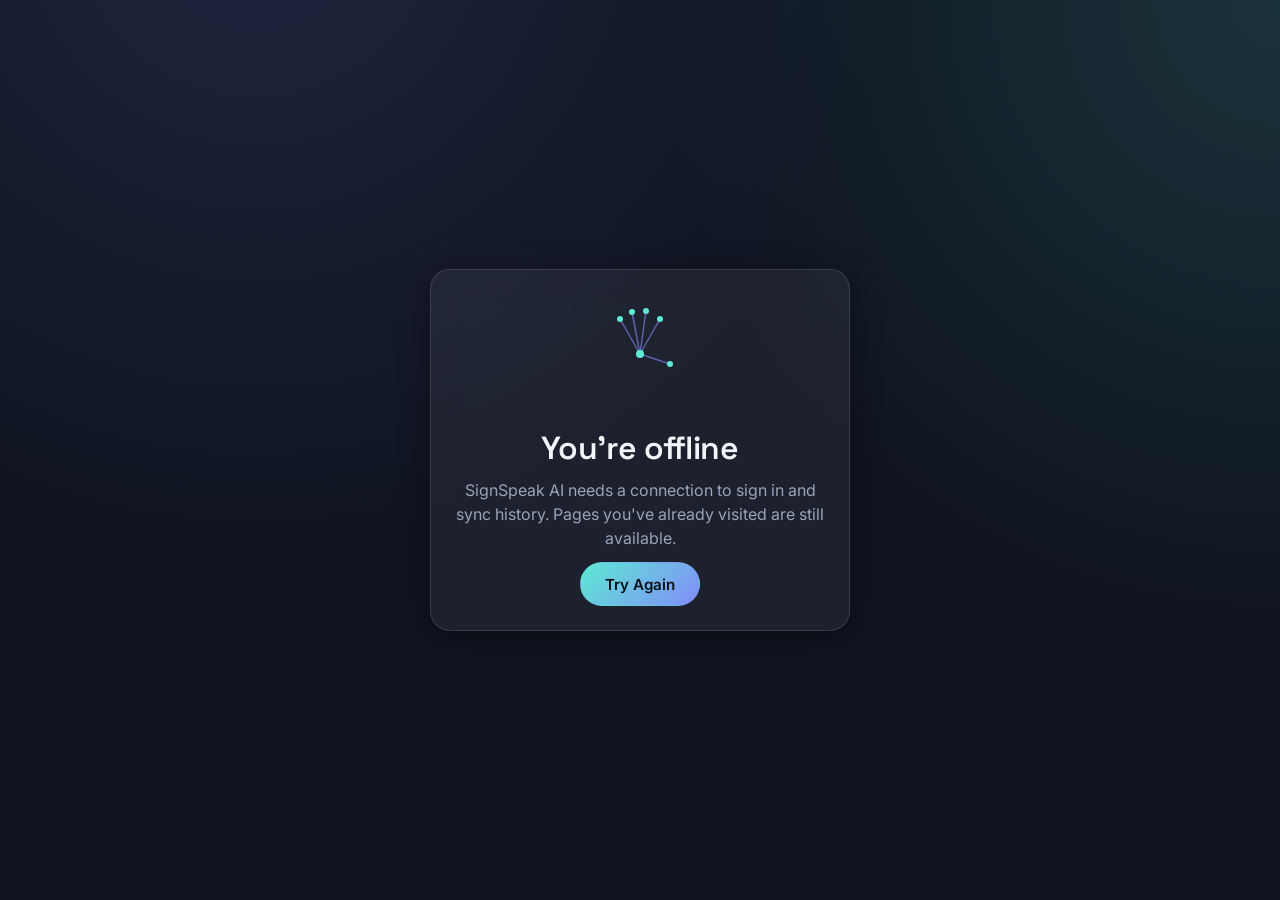
<file: offline.html>
<!DOCTYPE html>
<html lang="en">
<head>
<meta charset="UTF-8" />
<meta name="viewport" content="width=device-width, initial-scale=1, viewport-fit=cover" />
<title>You're Offline — SignSpeak AI</title>
<meta name="theme-color" content="#0F1420" />
<link rel="stylesheet" href="./css/base.css" />
<link rel="stylesheet" href="./css/components.css" />
<link rel="stylesheet" href="./css/layout.css" />
</head>
<body>
<main class="auth-page">
  <div class="auth-card card" style="text-align:center;">
    <svg class="hand-motif" viewBox="0 0 120 120" aria-hidden="true" style="margin:0 auto var(--space-4);">
      <line x1="60" y1="60" x2="40" y2="25" /><line x1="60" y1="60" x2="52" y2="18" />
      <line x1="60" y1="60" x2="66" y2="17" /><line x1="60" y1="60" x2="80" y2="25" />
      <line x1="60" y1="60" x2="90" y2="70" />
      <circle class="pulse" cx="60" cy="60" r="4" /><circle cx="40" cy="25" r="3" />
      <circle cx="52" cy="18" r="3" /><circle cx="66" cy="17" r="3" />
      <circle cx="80" cy="25" r="3" /><circle cx="90" cy="70" r="3" />
    </svg>
    <h1>You're offline</h1>
    <p>SignSpeak AI needs a connection to sign in and sync history. Pages you've already visited are still available.</p>
    <button class="btn btn--primary" onclick="location.reload()">Try Again</button>
  </div>
</main>
</body>
</html>
</file>
<file: css/base.css>
/* ============================================================
   css/base.css
   Design tokens, resets, theme variables (dark/light/high-contrast)
   ============================================================ */

@import url('https://fonts.googleapis.com/css2?family=Space+Grotesk:wght@500;600;700&family=Inter:wght@400;500;600;700&family=JetBrains+Mono:wght@500&display=swap');

/* ---------- Design tokens ---------- */
:root {
  /* Brand palette */
  --color-bg: #0F1420;
  --color-bg-elevated: #161D2E;
  --color-surface: rgba(255, 255, 255, 0.06);
  --color-surface-strong: rgba(255, 255, 255, 0.1);
  --color-border: rgba(255, 255, 255, 0.12);

  --color-accent: #5EEAD4;       /* teal — "signal detected" */
  --color-accent-strong: #2DD4BF;
  --color-accent-soft: rgba(94, 234, 212, 0.14);

  --color-secondary: #818CF8;    /* indigo-violet — AI/tech */
  --color-secondary-soft: rgba(129, 140, 248, 0.14);

  --color-warn: #FBBF24;
  --color-danger: #F87171;
  --color-success: #4ADE80;

  --color-text: #F3F5F9;
  --color-text-muted: #9AA4B8;
  --color-text-faint: #626D82;

  /* Typography */
  --font-display: 'Space Grotesk', ui-sans-serif, system-ui, sans-serif;
  --font-body: 'Inter', ui-sans-serif, system-ui, sans-serif;
  --font-mono: 'JetBrains Mono', ui-monospace, monospace;

  /* Spacing scale */
  --space-1: 4px;
  --space-2: 8px;
  --space-3: 12px;
  --space-4: 16px;
  --space-5: 24px;
  --space-6: 32px;
  --space-7: 48px;
  --space-8: 64px;

  /* Radius */
  --radius-sm: 8px;
  --radius-md: 14px;
  --radius-lg: 20px;
  --radius-full: 999px;

  /* Shadow / glass */
  --shadow-card: 0 8px 30px rgba(0, 0, 0, 0.35);
  --blur-glass: blur(16px);

  /* Motion */
  --ease-out: cubic-bezier(0.16, 1, 0.3, 1);
  --dur-fast: 150ms;
  --dur-base: 250ms;

  color-scheme: dark;
}

/* ---------- Light theme override ---------- */
[data-theme='light'] {
  --color-bg: #F6F7FB;
  --color-bg-elevated: #FFFFFF;
  --color-surface: rgba(15, 20, 32, 0.04);
  --color-surface-strong: rgba(15, 20, 32, 0.07);
  --color-border: rgba(15, 20, 32, 0.1);

  --color-accent-soft: rgba(45, 212, 191, 0.12);
  --color-secondary-soft: rgba(129, 140, 248, 0.12);

  --color-text: #171B26;
  --color-text-muted: #565F73;
  --color-text-faint: #8991A3;

  --shadow-card: 0 8px 24px rgba(20, 24, 40, 0.08);
  color-scheme: light;
}

/* ---------- High contrast override ---------- */
[data-contrast='high'] {
  --color-border: rgba(255, 255, 255, 0.4);
  --color-text-muted: #D6DBE6;
  --color-accent: #7CFFEA;
}
[data-theme='light'][data-contrast='high'] {
  --color-border: rgba(0, 0, 0, 0.45);
  --color-text-muted: #2B3040;
}

/* ---------- Reduced motion ---------- */
@media (prefers-reduced-motion: reduce) {
  *, *::before, *::after {
    animation-duration: 0.001ms !important;
    animation-iteration-count: 1 !important;
    transition-duration: 0.001ms !important;
    scroll-behavior: auto !important;
  }
}

/* ---------- Reset ---------- */
*, *::before, *::after { box-sizing: border-box; }
html, body { height: 100%; }
body {
  margin: 0;
  background: radial-gradient(circle at 20% -10%, var(--color-secondary-soft), transparent 45%),
              radial-gradient(circle at 100% 0%, var(--color-accent-soft), transparent 40%),
              var(--color-bg);
  color: var(--color-text);
  font-family: var(--font-body);
  font-size: 16px;
  line-height: 1.5;
  -webkit-font-smoothing: antialiased;
  transition: background-color var(--dur-base) var(--ease-out), color var(--dur-base) var(--ease-out);
}
h1, h2, h3, h4 {
  font-family: var(--font-display);
  font-weight: 600;
  line-height: 1.15;
  margin: 0 0 var(--space-3);
  letter-spacing: -0.01em;
}
p { margin: 0 0 var(--space-3); color: var(--color-text-muted); }
a { color: var(--color-accent); text-decoration: none; }
img, svg { display: block; max-width: 100%; }
button, input, select, textarea { font-family: inherit; font-size: inherit; color: inherit; }
ul { list-style: none; margin: 0; padding: 0; }

/* ---------- Accessibility: visible focus everywhere ---------- */
:focus-visible {
  outline: 2px solid var(--color-accent);
  outline-offset: 3px;
  border-radius: var(--radius-sm);
}
.skip-link {
  position: absolute;
  top: -48px;
  left: var(--space-3);
  background: var(--color-accent);
  color: #06201B;
  padding: var(--space-2) var(--space-4);
  border-radius: var(--radius-sm);
  z-index: 999;
  transition: top var(--dur-fast) var(--ease-out);
  font-weight: 600;
}
.skip-link:focus { top: var(--space-3); }

.visually-hidden {
  position: absolute;
  width: 1px; height: 1px;
  padding: 0; margin: -1px;
  overflow: hidden;
  clip: rect(0,0,0,0);
  white-space: nowrap;
  border: 0;
}

::selection { background: var(--color-accent); color: #06201B; }

/* Scrollbar */
::-webkit-scrollbar { width: 10px; height: 10px; }
::-webkit-scrollbar-thumb { background: var(--color-surface-strong); border-radius: var(--radius-full); }
::-webkit-scrollbar-track { background: transparent; }
</file>
<file: css/components.css>
/* ============================================================
   css/components.css — reusable UI pieces
   ============================================================ */

/* ---------- Glass card ---------- */
.card {
  background: var(--color-surface);
  border: 1px solid var(--color-border);
  border-radius: var(--radius-lg);
  backdrop-filter: var(--blur-glass);
  -webkit-backdrop-filter: var(--blur-glass);
  box-shadow: var(--shadow-card);
  padding: var(--space-5);
}
.card--tight { padding: var(--space-4); }
.card-title {
  display: flex;
  align-items: center;
  justify-content: space-between;
  margin-bottom: var(--space-4);
}
.card-title h2, .card-title h3 { margin: 0; }

/* ---------- Buttons ---------- */
.btn {
  display: inline-flex;
  align-items: center;
  justify-content: center;
  gap: var(--space-2);
  min-height: 44px; /* large tap target */
  padding: 0 var(--space-5);
  border-radius: var(--radius-full);
  border: 1px solid transparent;
  font-weight: 600;
  font-size: 0.95rem;
  cursor: pointer;
  transition: transform var(--dur-fast) var(--ease-out), background var(--dur-fast), opacity var(--dur-fast);
  user-select: none;
}
.btn:active { transform: scale(0.97); }
.btn:disabled { opacity: 0.5; cursor: not-allowed; transform: none; }

.btn--primary {
  background: linear-gradient(135deg, var(--color-accent), var(--color-secondary));
  color: #071019;
}
.btn--primary:hover { filter: brightness(1.08); }

.btn--secondary {
  background: var(--color-surface-strong);
  color: var(--color-text);
  border-color: var(--color-border);
}
.btn--secondary:hover { background: var(--color-surface); }

.btn--danger {
  background: rgba(248, 113, 113, 0.14);
  color: var(--color-danger);
  border-color: rgba(248, 113, 113, 0.3);
}

.btn--ghost {
  background: transparent;
  color: var(--color-text-muted);
}
.btn--ghost:hover { color: var(--color-text); background: var(--color-surface); }

.btn--icon { width: 44px; height: 44px; padding: 0; border-radius: var(--radius-full); }
.btn--full { width: 100%; }
.btn--sm { min-height: 36px; padding: 0 var(--space-3); font-size: 0.85rem; }

/* ---------- Form fields ---------- */
.field { margin-bottom: var(--space-4); }
.field label {
  display: block;
  font-size: 0.85rem;
  font-weight: 600;
  margin-bottom: var(--space-2);
  color: var(--color-text-muted);
}
.field input, .field select {
  width: 100%;
  min-height: 46px;
  padding: 0 var(--space-4);
  background: var(--color-surface);
  border: 1px solid var(--color-border);
  border-radius: var(--radius-md);
  color: var(--color-text);
  transition: border-color var(--dur-fast);
}
.field input:focus, .field select:focus {
  border-color: var(--color-accent);
  outline: none;
}
.field-hint { font-size: 0.8rem; color: var(--color-text-faint); margin-top: var(--space-1); }
.field-error { font-size: 0.8rem; color: var(--color-danger); margin-top: var(--space-1); }
.password-toggle-wrap { position: relative; }
.password-toggle-wrap button {
  position: absolute; right: var(--space-3); top: 50%; transform: translateY(-50%);
  background: none; border: none; color: var(--color-text-faint); cursor: pointer; padding: var(--space-1);
}

/* ---------- Badges / pills ---------- */
.badge {
  display: inline-flex;
  align-items: center;
  gap: var(--space-1);
  padding: var(--space-1) var(--space-3);
  border-radius: var(--radius-full);
  font-size: 0.75rem;
  font-weight: 600;
  font-family: var(--font-mono);
}
.badge--live { background: rgba(74, 222, 128, 0.14); color: var(--color-success); }
.badge--idle { background: var(--color-surface-strong); color: var(--color-text-faint); }
.badge--warn { background: rgba(251, 191, 36, 0.14); color: var(--color-warn); }
.badge-dot {
  width: 7px; height: 7px; border-radius: 50%; background: currentColor;
}
.badge--live .badge-dot { animation: pulse-dot 1.6s ease-in-out infinite; }
@keyframes pulse-dot {
  0%, 100% { opacity: 1; box-shadow: 0 0 0 0 currentColor; }
  50% { opacity: 0.6; }
}

/* ---------- Toast notifications ---------- */
.toast-region {
  position: fixed;
  bottom: var(--space-5);
  right: var(--space-5);
  display: flex;
  flex-direction: column;
  gap: var(--space-2);
  z-index: 1000;
  max-width: min(360px, calc(100vw - 32px));
}
.toast {
  background: var(--color-bg-elevated);
  border: 1px solid var(--color-border);
  border-radius: var(--radius-md);
  padding: var(--space-3) var(--space-4);
  box-shadow: var(--shadow-card);
  font-size: 0.9rem;
  animation: toast-in var(--dur-base) var(--ease-out);
  display: flex;
  align-items: flex-start;
  gap: var(--space-2);
}
.toast--success { border-left: 3px solid var(--color-success); }
.toast--error { border-left: 3px solid var(--color-danger); }
.toast--info { border-left: 3px solid var(--color-secondary); }
@keyframes toast-in {
  from { opacity: 0; transform: translateY(8px); }
  to { opacity: 1; transform: translateY(0); }
}

/* ---------- Loading spinner ---------- */
.spinner {
  width: 22px; height: 22px;
  border-radius: 50%;
  border: 3px solid var(--color-surface-strong);
  border-top-color: var(--color-accent);
  animation: spin 0.8s linear infinite;
}
@keyframes spin { to { transform: rotate(360deg); } }

/* ---------- Hand-landmark signature motif (used on loading/auth screens) ---------- */
.hand-motif { width: 120px; height: 120px; }
.hand-motif circle { fill: var(--color-accent); }
.hand-motif line { stroke: var(--color-secondary); stroke-width: 1.5; opacity: 0.6; }
.hand-motif .pulse { animation: motif-pulse 2.4s ease-in-out infinite; }
@keyframes motif-pulse {
  0%, 100% { opacity: 0.5; r: 3; }
  50% { opacity: 1; r: 4.5; }
}

/* ---------- Switch toggle ---------- */
.switch { position: relative; display: inline-block; width: 46px; height: 26px; flex-shrink: 0; }
.switch input { opacity: 0; width: 0; height: 0; }
.switch .track {
  position: absolute; inset: 0; background: var(--color-surface-strong);
  border: 1px solid var(--color-border); border-radius: var(--radius-full);
  cursor: pointer; transition: background var(--dur-fast);
}
.switch .track::before {
  content: ''; position: absolute; width: 18px; height: 18px; left: 3px; top: 2px;
  background: var(--color-text); border-radius: 50%;
  transition: transform var(--dur-fast) var(--ease-out), background var(--dur-fast);
}
.switch input:checked + .track { background: var(--color-accent-soft); border-color: var(--color-accent); }
.switch input:checked + .track::before { transform: translateX(20px); background: var(--color-accent); }

/* ---------- Progress bar ---------- */
.progress { height: 8px; border-radius: var(--radius-full); background: var(--color-surface-strong); overflow: hidden; }
.progress-fill {
  height: 100%; border-radius: var(--radius-full);
  background: linear-gradient(90deg, var(--color-secondary), var(--color-accent));
  transition: width var(--dur-base) var(--ease-out);
}

/* ---------- Stat tile ---------- */
.stat-tile { text-align: left; }
.stat-tile .value {
  font-family: var(--font-display); font-size: 1.8rem; font-weight: 700;
  display: block;
}
.stat-tile .label { font-size: 0.8rem; color: var(--color-text-faint); text-transform: uppercase; letter-spacing: 0.04em; }
</file>
<file: css/layout.css>
/* ============================================================
   css/layout.css — app shell, nav, responsive grid
   ============================================================ */

.app-shell { display: flex; min-height: 100vh; }

/* ---------- Sidebar nav (desktop) ---------- */
.sidebar {
  width: 240px;
  flex-shrink: 0;
  padding: var(--space-5) var(--space-4);
  border-right: 1px solid var(--color-border);
  display: flex;
  flex-direction: column;
  gap: var(--space-6);
  position: sticky;
  top: 0;
  height: 100vh;
}
.brand { display: flex; align-items: center; gap: var(--space-2); font-family: var(--font-display); font-weight: 700; font-size: 1.1rem; }
.brand .dot { width: 10px; height: 10px; border-radius: 50%; background: var(--color-accent); box-shadow: 0 0 12px var(--color-accent); }

.nav-list { display: flex; flex-direction: column; gap: var(--space-1); flex: 1; }
.nav-link {
  display: flex; align-items: center; gap: var(--space-3);
  padding: var(--space-3) var(--space-3);
  border-radius: var(--radius-md);
  color: var(--color-text-muted);
  font-weight: 500;
  transition: background var(--dur-fast), color var(--dur-fast);
}
.nav-link:hover { background: var(--color-surface); color: var(--color-text); }
.nav-link[aria-current='page'] { background: var(--color-accent-soft); color: var(--color-accent); }
.nav-link svg { width: 20px; height: 20px; flex-shrink: 0; }

.sidebar-footer { border-top: 1px solid var(--color-border); padding-top: var(--space-4); }

/* ---------- Main content ---------- */
.main-content { flex: 1; min-width: 0; padding: var(--space-5) var(--space-6) var(--space-8); }
.topbar {
  display: flex; align-items: center; justify-content: space-between;
  margin-bottom: var(--space-6); gap: var(--space-4);
}
.topbar h1 { margin: 0; font-size: 1.5rem; }
.topbar-actions { display: flex; align-items: center; gap: var(--space-3); }

/* ---------- Bottom nav (mobile) ---------- */
.bottom-nav {
  display: none;
  position: fixed; bottom: 0; left: 0; right: 0;
  background: var(--color-bg-elevated);
  border-top: 1px solid var(--color-border);
  padding: var(--space-2) var(--space-3) calc(var(--space-2) + env(safe-area-inset-bottom));
  z-index: 100;
}
.bottom-nav ul { display: flex; justify-content: space-around; }
.bottom-nav .nav-link { flex-direction: column; gap: var(--space-1); font-size: 0.7rem; padding: var(--space-2); }

/* ---------- Grids ---------- */
.grid { display: grid; gap: var(--space-5); }
.grid--dashboard { grid-template-columns: 1.6fr 1fr; align-items: start; }
.grid--stats { grid-template-columns: repeat(4, 1fr); }
.grid--2col { grid-template-columns: 1fr 1fr; }
.grid--auto-cards { grid-template-columns: repeat(auto-fill, minmax(220px, 1fr)); }

/* ---------- Responsive ---------- */
@media (max-width: 1024px) {
  .grid--dashboard { grid-template-columns: 1fr; }
  .grid--stats { grid-template-columns: repeat(2, 1fr); }
  .sidebar { width: 200px; }
}

@media (max-width: 768px) {
  .sidebar { display: none; }
  .bottom-nav { display: block; }
  .main-content { padding: var(--space-4) var(--space-4) calc(84px + env(safe-area-inset-bottom)); }
  .grid--2col { grid-template-columns: 1fr; }
  .grid--stats { grid-template-columns: repeat(2, 1fr); }
  .topbar { flex-wrap: wrap; }
}

@media (max-width: 480px) {
  .grid--stats { grid-template-columns: 1fr 1fr; }
  .topbar h1 { font-size: 1.25rem; }
}

/* ---------- Camera viewport ---------- */
.camera-frame {
  position: relative;
  width: 100%;
  aspect-ratio: 4 / 3;
  border-radius: var(--radius-lg);
  overflow: hidden;
  background: #000;
  border: 1px solid var(--color-border);
}
.camera-frame video { width: 100%; height: 100%; object-fit: cover; transform: scaleX(-1); }
.camera-frame canvas { position: absolute; inset: 0; width: 100%; height: 100%; transform: scaleX(-1); }
.camera-overlay {
  position: absolute; inset: 0; display: flex; align-items: center; justify-content: center;
  flex-direction: column; gap: var(--space-3);
  background: rgba(10, 14, 22, 0.6);
  color: var(--color-text-muted);
  text-align: center;
  padding: var(--space-5);
}
.camera-result-badge {
  position: absolute; left: var(--space-4); bottom: var(--space-4);
  background: rgba(10, 14, 22, 0.75);
  backdrop-filter: blur(8px);
  border: 1px solid var(--color-border);
  border-radius: var(--radius-md);
  padding: var(--space-3) var(--space-4);
  min-width: 160px;
}
.camera-result-badge .word { font-family: var(--font-display); font-size: 1.4rem; font-weight: 700; color: var(--color-accent); }
.camera-controls {
  display: flex; gap: var(--space-3); justify-content: center; margin-top: var(--space-4); flex-wrap: wrap;
}

/* ---------- Auth centered layout ---------- */
.auth-page {
  min-height: 100vh; display: flex; align-items: center; justify-content: center; padding: var(--space-5);
}
.auth-card { width: 100%; max-width: 420px; }

/* ---------- Empty state ---------- */
.empty-state { text-align: center; padding: var(--space-7) var(--space-4); color: var(--color-text-faint); }
.empty-state svg { margin: 0 auto var(--space-4); opacity: 0.5; }
</file>
